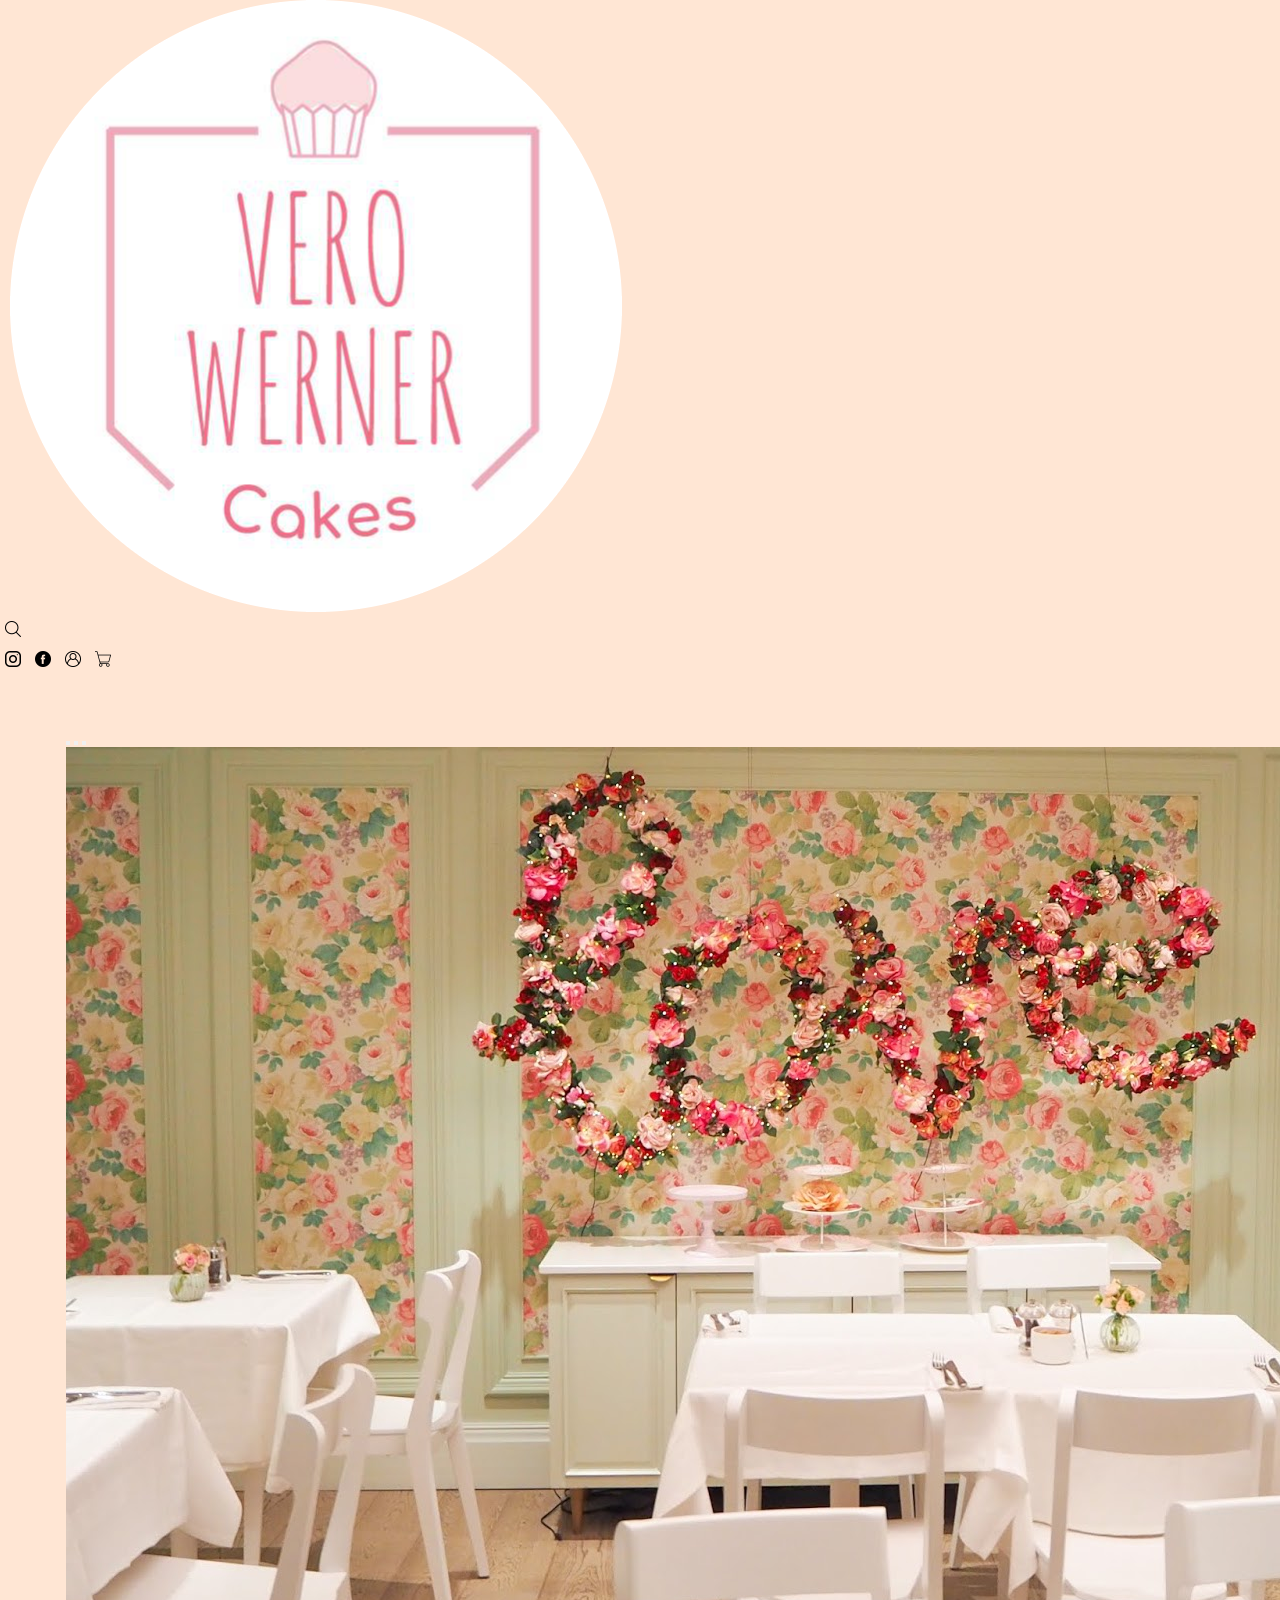
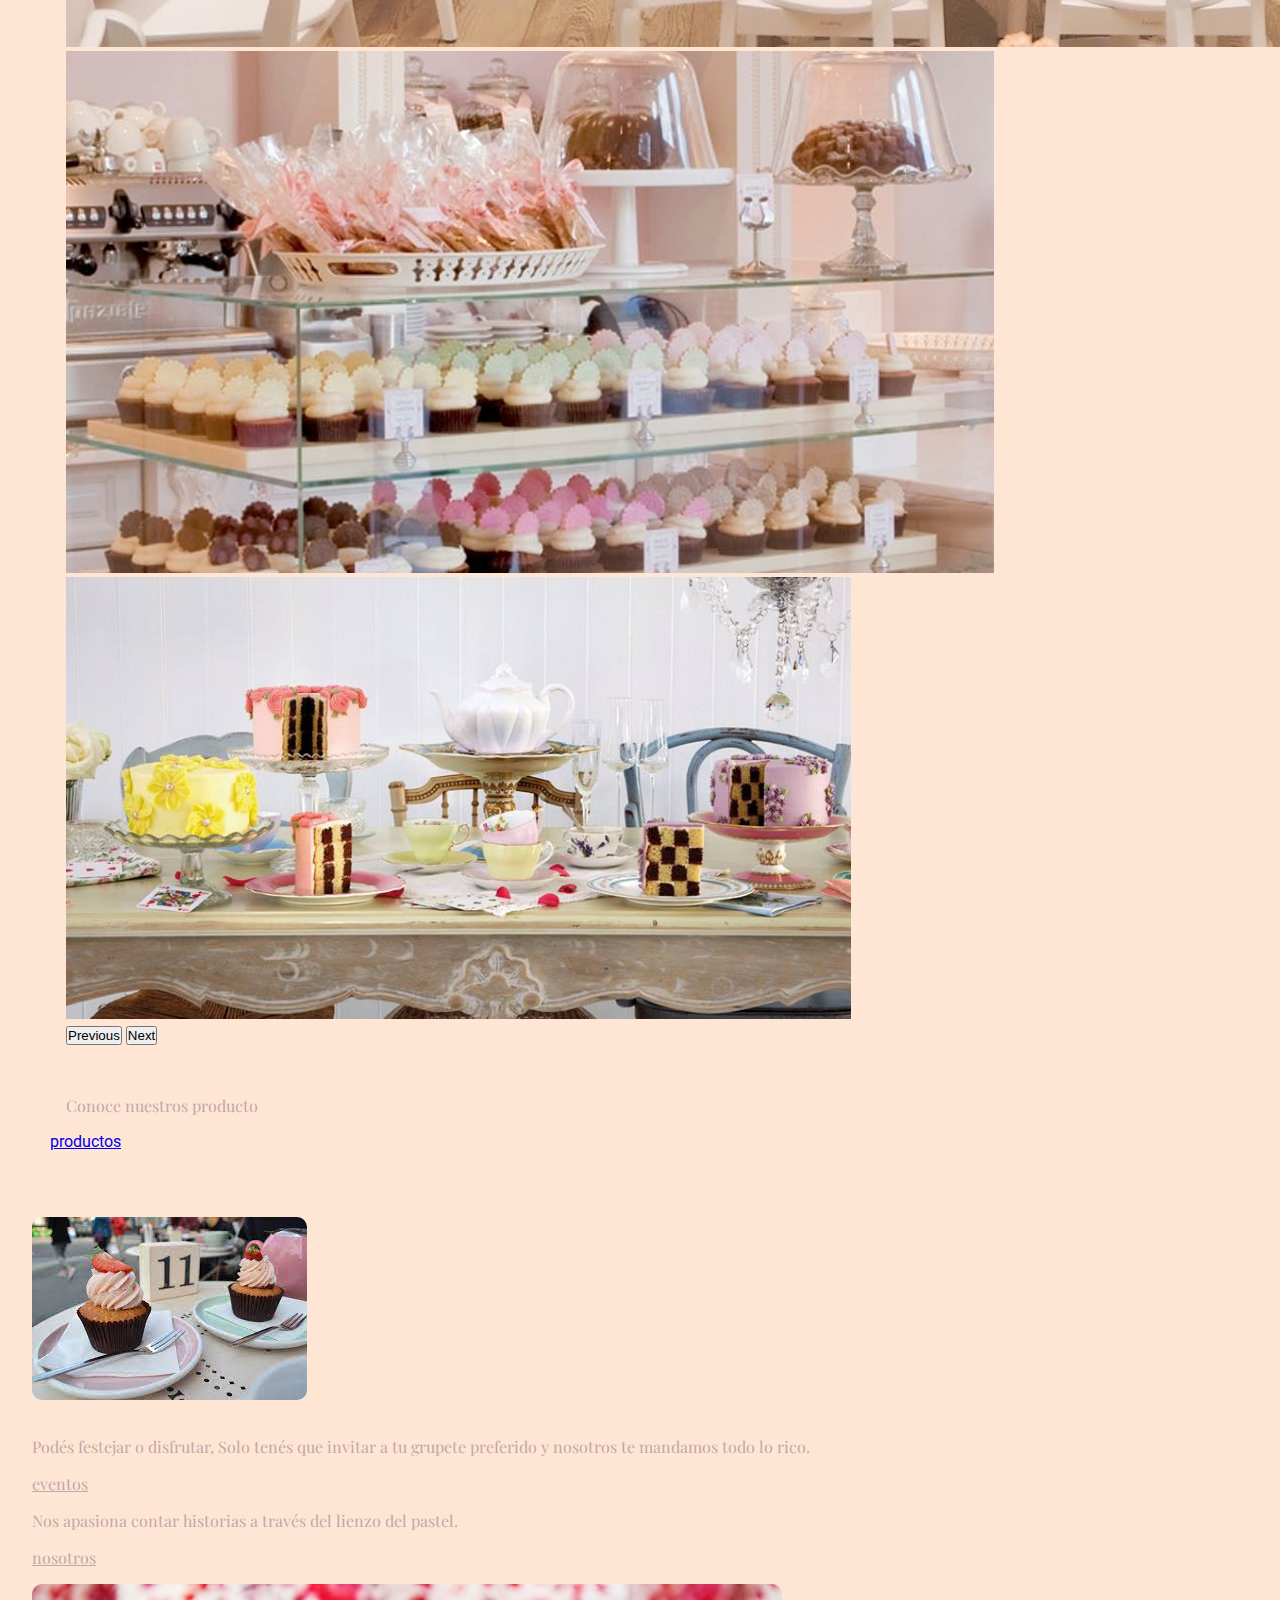
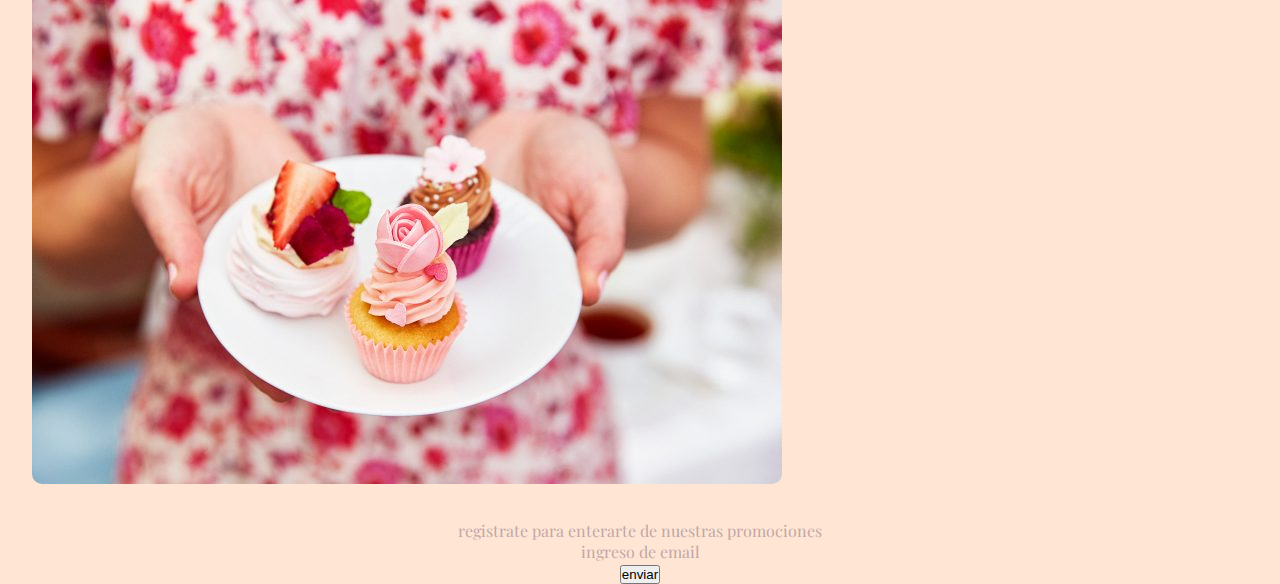
<file: index.html>
<!DOCTYPE html>
<html lang="en">

<head>
  <meta charset="UTF-8">
  <meta http-equiv="X-UA-Compatible" content="IE=edge">
  <meta name="viewport" content="width=device-width, initial-scale=1.0">

  <!-- vinculo con bootstrap -->
  <link href="https://cdn.jsdelivr.net/npm/bootstrap@5.1.3/dist/css/bootstrap.min.css" rel="stylesheet"
    integrity="sha384-1BmE4kWBq78iYhFldvKuhfTAU6auU8tT94WrHftjDbrCEXSU1oBoqyl2QvZ6jIW3" crossorigin="anonymous">

  <!-- vinculo html con css -->
  <link rel="stylesheet" href="css/style.css">
  <!-- fonts -->
  <link rel="preconnect" href="https://fonts.googleapis.com">
  <link rel="preconnect" href="https://fonts.gstatic.com" crossorigin>
  <link href="https://fonts.googleapis.com/css2?family=Roboto:ital,wght@1,100&display=swap" rel="stylesheet">
  <link href="https://fonts.googleapis.com/css2?family=Zen+Kurenaido&display=swap" rel="stylesheet">

  <link
    href="https://fonts.googleapis.com/css2?family=Playfair+Display:ital,wght@1,600&family=Zen+Kurenaido&display=swap"
    rel="stylesheet">

  <!-- meta etiquetas -->
  <!-- description / entre 70 y 320 caracteres -->
  <meta name="description" content="Conocé nuestras opciones y regalá una experiencia única ingresando acá!
  Chequea todas nuestras opciones dulces, solo acá! Torta Oreo. cupcakes. Budines. lemon pie. Desayunos. Chocotorta.">
  <!-- meta keywords / 35 a 65 caracteres -->
  <meta name="keywords" content="pasteleria, pasteleria francesa, pasteleria buenos aires">

  <!-- protocolo open graph -->
  <meta property="og:description" content="Chequea todas nuestras opciones dulces, solo acá! Torta Oreo. 
  cupcakes. Budines. lemon pie. Desayunos. Chocotorta.">
  <meta property="og:title" content="Vero Werner Cakes - amor por la pasteleria">
  <meta property="og:url" content="https://www.instagram.com/cakesvero/?hl=es">
  <meta property="og:image"
    content="https://i.ibb.co/K0Kqfs9/logo.png">

  <!-- titulo -->
  <title>Vero Werner Cakes - amor por la pasteleria</title>
</head>

<body class="body">

  <header class="container">

    <div class="row">
      <div class="col d-flex justify-content-center">
        <a href="index.html" class="logo"><img src="multimedia/logo.png" alt="logo" class="w-100"></a>
      </div>
    </div>
    <div class="row">
      <div class="col d-flex justify-content-start">
        <a href="secciones/buscador.html">
        <img src="multimedia/search-interface-symbol.png" alt="buscador" class="w-search"></a>
      </div>
      <!-- redes -->
      <div class="col d-flex justify-content-end">
        <a href="https://www.instagram.com/cakesvero/?hl=es">
          <img src="multimedia/instagram.png" alt="instagram" class="w-search"></a>
        <a href="https://www.facebook.com/Vero-Werner-Cakes-1083403308342379">
          <img src="multimedia/facebook.png" alt="facebook" class="w-search"></a>
        <a href="secciones/iniciosesion.html">
          <img src="multimedia/user-interface.png" alt="usuario" class="w-search"></a>
        <a href="secciones/carrito.html">
          <img src="multimedia/shopping-cart.png" alt="carrito" class="w-search"></a>
      </div>
    </div>
  </header>

  <section>
    <!-- carousel de fotos -->
    <div id="carouselExampleIndicators" class="carousel slide m-5 secciones" data-bs-ride="carousel">
      <div class="carousel-indicators">
        <button type="button" data-bs-target="#carouselExampleIndicators" data-bs-slide-to="0" class="active"
          aria-current="true" aria-label="Slide 1"></button>
        <button type="button" data-bs-target="#carouselExampleIndicators" data-bs-slide-to="1"
          aria-label="Slide 2"></button>
        <button type="button" data-bs-target="#carouselExampleIndicators" data-bs-slide-to="2"
          aria-label="Slide 3"></button>
      </div>
      <div class="carousel-inner">
        <div class="carousel-item active">
          <img src="multimedia/producto1.jpg" class="d-block w-100" alt="producto1">
        </div>
        <div class="carousel-item">
          <img src="multimedia/producto2.jpg" class="d-block w-100" alt="producto2">
        </div>
        <div class="carousel-item">
          <img src="multimedia/producto3.jpg" class="d-block w-100" alt="prodcuto3">
        </div>
      </div>
      <button class="carousel-control-prev" type="button" data-bs-target="#carouselExampleIndicators"
        data-bs-slide="prev">
        <span class="carousel-control-prev-icon" aria-hidden="true"></span>
        <span class="visually-hidden">Previous</span>
      </button>
      <button class="carousel-control-next" type="button" data-bs-target="#carouselExampleIndicators"
        data-bs-slide="next">
        <span class="carousel-control-next-icon" aria-hidden="true"></span>
        <span class="visually-hidden">Next</span>
      </button>
    </div>
  </section>

  <section>

    <p class="texto1 secciones d-flex justify-content-center">Conoce nuestros producto</p>

    <a href="./secciones/productos.html" class="d-flex justify-content-center">productos</a>

  </section>

  <!-- grid system -->
  <section class="container secciones w-100">
    <div class="row">
      <!-- fila-->
      <div class="col-12 col-md-6">
        <!-- elemento 1 -->
        <!-- foto -->
        <img src="./multimedia/peggy1.jfif"  alt="eventos" class="secciones w-100">
      </div>
      <div class="col-12 col-md-6 d-flex flex-column align-items-center">
        <!-- elemento 2 -->
        <!-- texto -->
        <p data-aos="fade-up-right" class="texto1 secciones"> Podés festejar o disfrutar,
          Solo tenés que invitar a tu grupete preferido y nosotros te mandamos todo lo rico.
        </p>

        <!-- boton -->
        <a href="secciones/eventos.html" class="boton secciones">eventos
        </a>
      </div>
    </div>
  </section>



  <!-- grid system -->
  <section class="container secciones w-100">
    <div class="row">
      <!-- fila -->
      <div class="col-12 col-md-6 d-flex flex-column align-items-center">
        <!-- elemento 1 -->
        <!-- texto -->
        <p class="texto2 secciones d-flex justify-content-center">
          Nos apasiona contar historias a través del lienzo del pastel.
        </p>
        <!-- sub fila -->
        <!-- boton -->
        <a href="secciones/nosotros.html" class="boton secciones d-flex justify-content-center">nosotros</a>

      </div>
      <div class="col-12 col-md-6">
        <!-- elemnto 2-->
        <!-- foto -->
        <img src="./multimedia/peggy2.jpg" alt="productos" class="w-100 secciones">
      </div>
    </div>
  </section>


  <footer>
    <p>
      registrate para enterarte de nuestras promociones
    </p>
    <!-- linea donde se ingresa email -->
    <p>ingreso de email</p>
    <!-- boton enviar -->
    <button>enviar</button>

  </footer>

  <!-- bootstrap -->
  <script src="https://cdn.jsdelivr.net/npm/@popperjs/core@2.10.2/dist/umd/popper.min.js"
    integrity="sha384-7+zCNj/IqJ95wo16oMtfsKbZ9ccEh31eOz1HGyDuCQ6wgnyJNSYdrPa03rtR1zdB" crossorigin="anonymous">
  </script>
  <script src="https://cdn.jsdelivr.net/npm/bootstrap@5.1.3/dist/js/bootstrap.min.js"
    integrity="sha384-QJHtvGhmr9XOIpI6YVutG+2QOK9T+ZnN4kzFN1RtK3zEFEIsxhlmWl5/YESvpZ13" crossorigin="anonymous">
  </script>
</body>

</html>
</file>
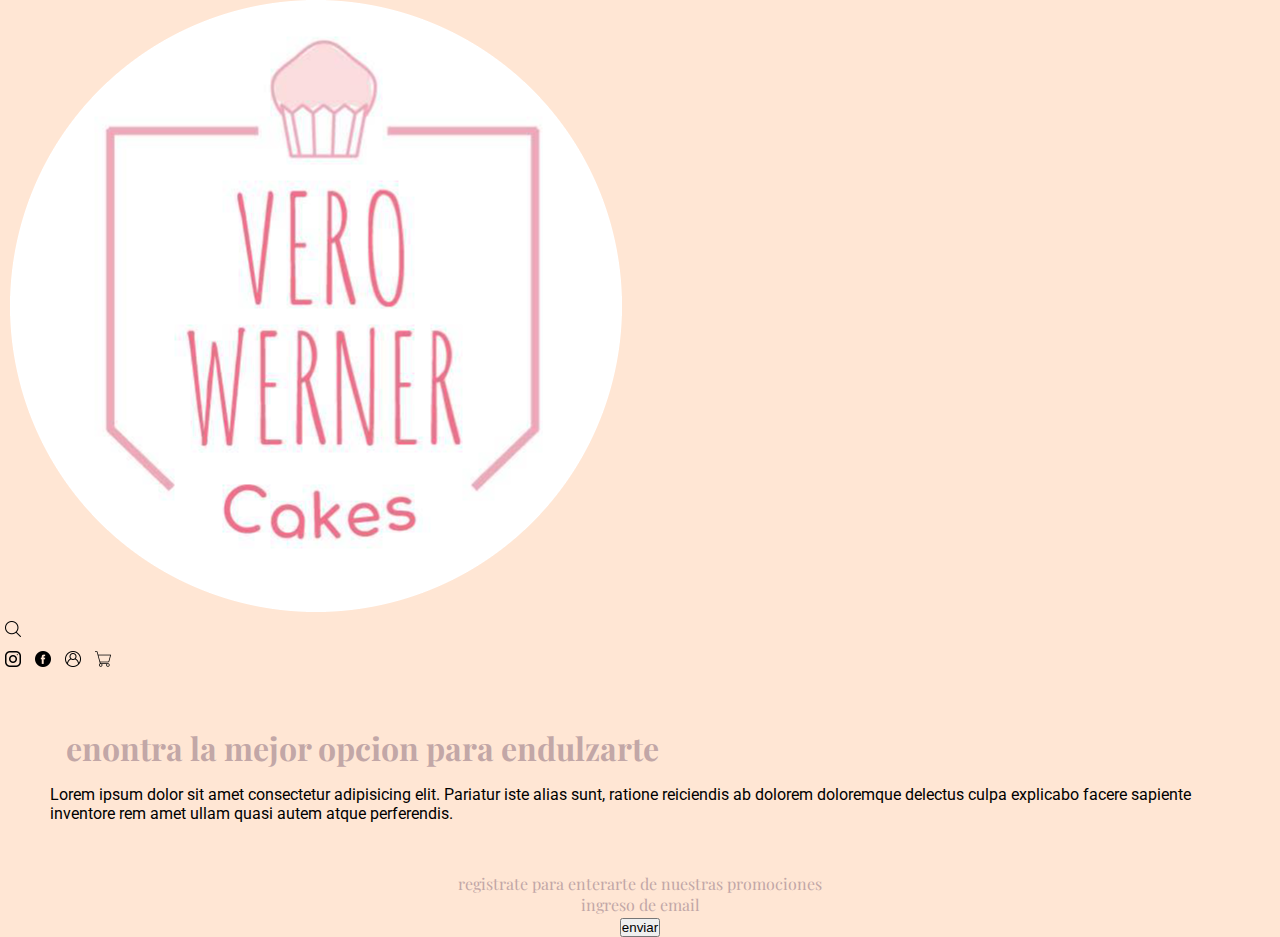
<file: secciones/buscador.html>
<!DOCTYPE html>
<html lang="en">

    <head>
        <meta charset="UTF-8">
        <meta http-equiv="X-UA-Compatible" content="IE=edge">
        <meta name="viewport" content="width=device-width, initial-scale=1.0">
    
        <!-- vinculo con bootstrap -->
        <link href="https://cdn.jsdelivr.net/npm/bootstrap@5.1.3/dist/css/bootstrap.min.css" rel="stylesheet"
            integrity="sha384-1BmE4kWBq78iYhFldvKuhfTAU6auU8tT94WrHftjDbrCEXSU1oBoqyl2QvZ6jIW3" crossorigin="anonymous">
    
        <!-- vinculo html con css -->
        <link rel="stylesheet" href="../css/style.css">
        <!-- fonts -->
        <link rel="preconnect" href="https://fonts.googleapis.com">
        <link rel="preconnect" href="https://fonts.gstatic.com" crossorigin>
        <link href="https://fonts.googleapis.com/css2?family=Roboto:ital,wght@1,100&display=swap" rel="stylesheet">
        <link href="https://fonts.googleapis.com/css2?family=Zen+Kurenaido&display=swap" rel="stylesheet">
    
        <link
            href="https://fonts.googleapis.com/css2?family=Playfair+Display:ital,wght@1,600&family=Zen+Kurenaido&display=swap"
            rel="stylesheet">
    
        <!-- meta etiquetas -->
        <!-- description / entre 70 y 320 caracteres -->
        <meta name="description"
            content="busca la mejor opcion para tus eventos o simplemente para disfrutar de algo rico">
        <!-- meta keywords / 35 a 65 caracteres -->
        <meta name="keywords" content="pasteleria buenos aires, lo mas rico, cosas dulces">
    
        <!-- protocolo open graph -->
        <meta property="og:description" content="Chequea todas nuestras opciones dulces, solo acá! Torta Oreo. 
            cupcakes. Budines. lemon pie. Desayunos. Chocotorta.">
        <meta property="og:title" content="Vero Werner Cakes - amor por la pasteleria">
        <meta property="og:url" content="https://www.instagram.com/cakesvero/?hl=es">
        <meta property="og:image"
            content="https://i.ibb.co/K0Kqfs9/logo.png">
    
        <!-- titulo -->
        <title>Vero Werner Cakes - buscador</title>
    </head>

<body class="body">

    <header class="container">

        <div class="row">
            <div class="col d-flex justify-content-center">
                <a href="../index.html" class="logo"><img src="../multimedia/logo.png" alt="logo" class="w-100"></a>
            </div>
        </div>
        <div class="row">
            <div class="col d-flex justify-content-start"><img class="w-search"
                    src="../multimedia/search-interface-symbol.png" alt="buscador"><a href="../secciones/buscador.html"
                    class="boton"></a>
            </div>
            <!-- redes -->
            <div class="col d-flex justify-content-end">
                <a href="https://www.instagram.com/cakesvero/?hl=es">
                    <img src="../multimedia/instagram.png" alt="instagram" class="w-search"></a>
                <a href="https://www.facebook.com/Vero-Werner-Cakes-1083403308342379">
                    <img src="../multimedia/facebook.png" alt="facebook" class="w-search"></a>
                <a href="../secciones/iniciosesion.html">
                    <img src="../multimedia/user-interface.png" alt="usuario" class="w-search"></a>
                <a href="../secciones/carrito.html" clas>
                    <img src="../multimedia/shopping-cart.png" alt="carrito" class="w-search"></a>
            </div>
        </div>
    </header>

    <section>
        <h1 class="texto1 secciones">enontra la mejor opcion para endulzarte</h1>
        <p>
            Lorem ipsum dolor sit amet consectetur adipisicing elit.
            Pariatur iste alias sunt, ratione reiciendis ab dolorem
            doloremque delectus culpa explicabo facere sapiente
            inventore rem amet ullam quasi autem atque perferendis.
        </p>
    </section>

    <footer>
        <p>
            registrate para enterarte de nuestras promociones
        </p>
        <!-- linea donde se ingresa email -->
        <p>ingreso de email</p>
        <!-- boton enviar -->
        <button>enviar</button>

    </footer>

    <!-- bootstrap -->
    <script src="https://cdn.jsdelivr.net/npm/@popperjs/core@2.10.2/dist/umd/popper.min.js"
        integrity="sha384-7+zCNj/IqJ95wo16oMtfsKbZ9ccEh31eOz1HGyDuCQ6wgnyJNSYdrPa03rtR1zdB" crossorigin="anonymous">
    </script>
    <script src="https://cdn.jsdelivr.net/npm/bootstrap@5.1.3/dist/js/bootstrap.min.js"
        integrity="sha384-QJHtvGhmr9XOIpI6YVutG+2QOK9T+ZnN4kzFN1RtK3zEFEIsxhlmWl5/YESvpZ13" crossorigin="anonymous">
    </script>

</body>

</html>
</file>
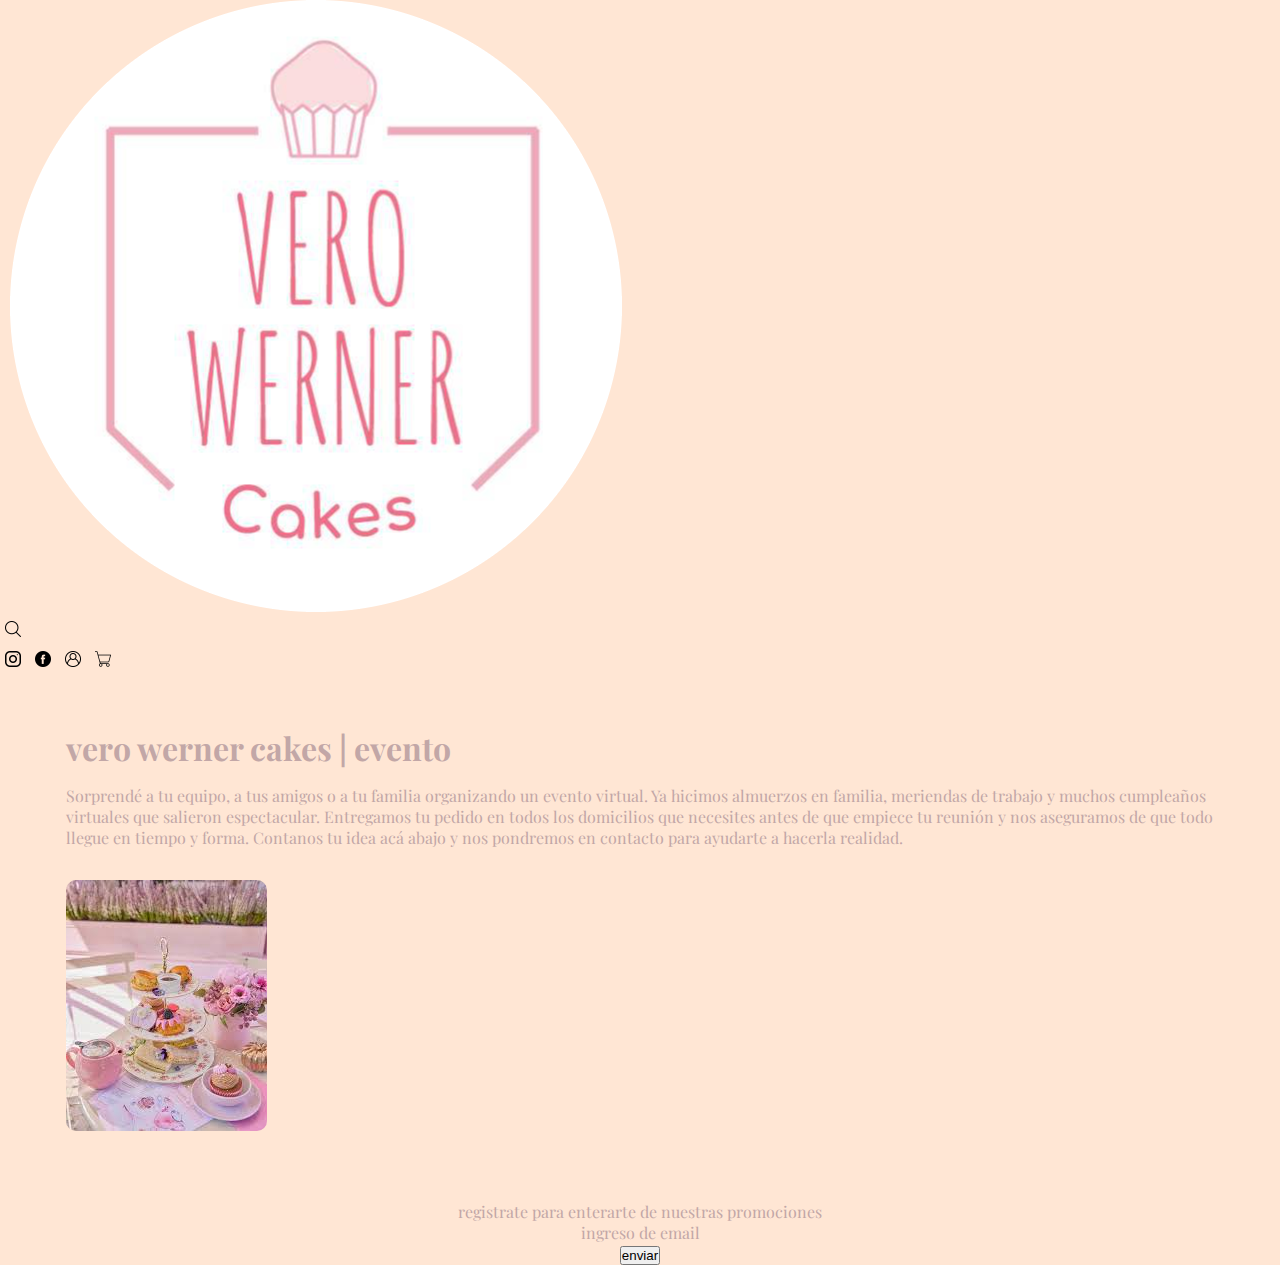
<file: secciones/eventos.html>
<!DOCTYPE html>
<html lang="en">

    <head>
        <meta charset="UTF-8">
        <meta http-equiv="X-UA-Compatible" content="IE=edge">
        <meta name="viewport" content="width=device-width, initial-scale=1.0">
    
        <!-- vinculo con bootstrap -->
        <link href="https://cdn.jsdelivr.net/npm/bootstrap@5.1.3/dist/css/bootstrap.min.css" rel="stylesheet"
            integrity="sha384-1BmE4kWBq78iYhFldvKuhfTAU6auU8tT94WrHftjDbrCEXSU1oBoqyl2QvZ6jIW3" crossorigin="anonymous">
    
        <!-- vinculo html con css -->
        <link rel="stylesheet" href="../css/style.css">
        <!-- fonts -->
        <link rel="preconnect" href="https://fonts.googleapis.com">
        <link rel="preconnect" href="https://fonts.gstatic.com" crossorigin>
        <link href="https://fonts.googleapis.com/css2?family=Roboto:ital,wght@1,100&display=swap" rel="stylesheet">
        <link href="https://fonts.googleapis.com/css2?family=Zen+Kurenaido&display=swap" rel="stylesheet">
    
        <link
            href="https://fonts.googleapis.com/css2?family=Playfair+Display:ital,wght@1,600&family=Zen+Kurenaido&display=swap"
            rel="stylesheet">
    
        <!-- meta etiquetas -->
        <!-- description / entre 70 y 320 caracteres -->
        <meta name="description"
            content="elegi la mejor opcion para tus eventos y nosotros te lo llevamos.Solo tenes que disfrutar y pasarla bien">
        <!-- meta keywords / 35 a 65 caracteres -->
        <meta name="keywords" content="pasteleria para eventos, eventos dulces, eventos buenos aires">
    
        <!-- protocolo open graph -->
        <meta property="og:description" content="Chequea todas nuestras opciones dulces, solo acá! Torta Oreo. 
            cupcakes. Budines. lemon pie. Desayunos. Chocotorta.">
        <meta property="og:title" content="Vero Werner Cakes - amor por la pasteleria">
        <meta property="og:url" content="https://www.instagram.com/cakesvero/?hl=es">
        <meta property="og:image"
            content="https://i.ibb.co/K0Kqfs9/logo.png">
    
        <!-- titulo -->
        <title>Vero Werner Cakes - eventos</title>
    </head>

<body class="body">
    
    <header class="container">

        <div class="row">
            <div class="col d-flex justify-content-center">
                <a href="../index.html" class="logo"><img src="../multimedia/logo.png" alt="logo" class="w-100"></a>
            </div>
        </div>
        <div class="row">
            <div class="col d-flex justify-content-start"><img class="w-search"
                    src="../multimedia/search-interface-symbol.png" alt="buscador"><a href="../secciones/buscador.html"
                    class="boton"></a>
            </div>
            <!-- redes -->
            <div class="col d-flex justify-content-end">
                <a href="https://www.instagram.com/cakesvero/?hl=es">
                    <img src="../multimedia/instagram.png" alt="instagram" class="w-search"></a>
                <a href="https://www.facebook.com/Vero-Werner-Cakes-1083403308342379">
                    <img src="../multimedia/facebook.png" alt="facebook" class="w-search"></a>
                <a href="../secciones/iniciosesion.html">
                    <img src="../multimedia/user-interface.png" alt="usuario" class="w-search"></a>
                <a href="../secciones/carrito.html" clas>
                    <img src="../multimedia/shopping-cart.png" alt="carrito" class="w-search"></a>
            </div>
        </div>
    </header>

    <section>
        <h1 class="texto1 secciones d-flex justify-content-center">vero werner cakes | evento</h1>

        <p class="texto1 secciones d-flex justify-content-center">
            Sorprendé a tu equipo, a tus amigos o a tu familia organizando un evento virtual.
            Ya hicimos almuerzos en familia, meriendas de trabajo y muchos cumpleaños virtuales que salieron espectacular.
            Entregamos tu pedido en todos los domicilios que necesites antes de que empiece tu reunión y nos aseguramos 
            de que todo llegue en tiempo y forma. 
            Contanos tu idea acá abajo y nos pondremos en contacto para ayudarte a hacerla realidad.
        </p>

        <img src="../multimedia/eventos1.jfif" class="w-50 secciones" alt="tortas">
    </section>

    <footer>
        <p>
            registrate para enterarte de nuestras promociones
        </p>
        <!-- linea donde se ingresa email -->
        <p>ingreso de email</p>
        <!-- boton enviar -->
        <button>enviar</button>

    </footer>

    <!-- bootstrap -->
    <script src="https://cdn.jsdelivr.net/npm/@popperjs/core@2.10.2/dist/umd/popper.min.js"
        integrity="sha384-7+zCNj/IqJ95wo16oMtfsKbZ9ccEh31eOz1HGyDuCQ6wgnyJNSYdrPa03rtR1zdB" crossorigin="anonymous">
    </script>
    <script src="https://cdn.jsdelivr.net/npm/bootstrap@5.1.3/dist/js/bootstrap.min.js"
        integrity="sha384-QJHtvGhmr9XOIpI6YVutG+2QOK9T+ZnN4kzFN1RtK3zEFEIsxhlmWl5/YESvpZ13" crossorigin="anonymous">
    </script>

</body>

</html>
</file>
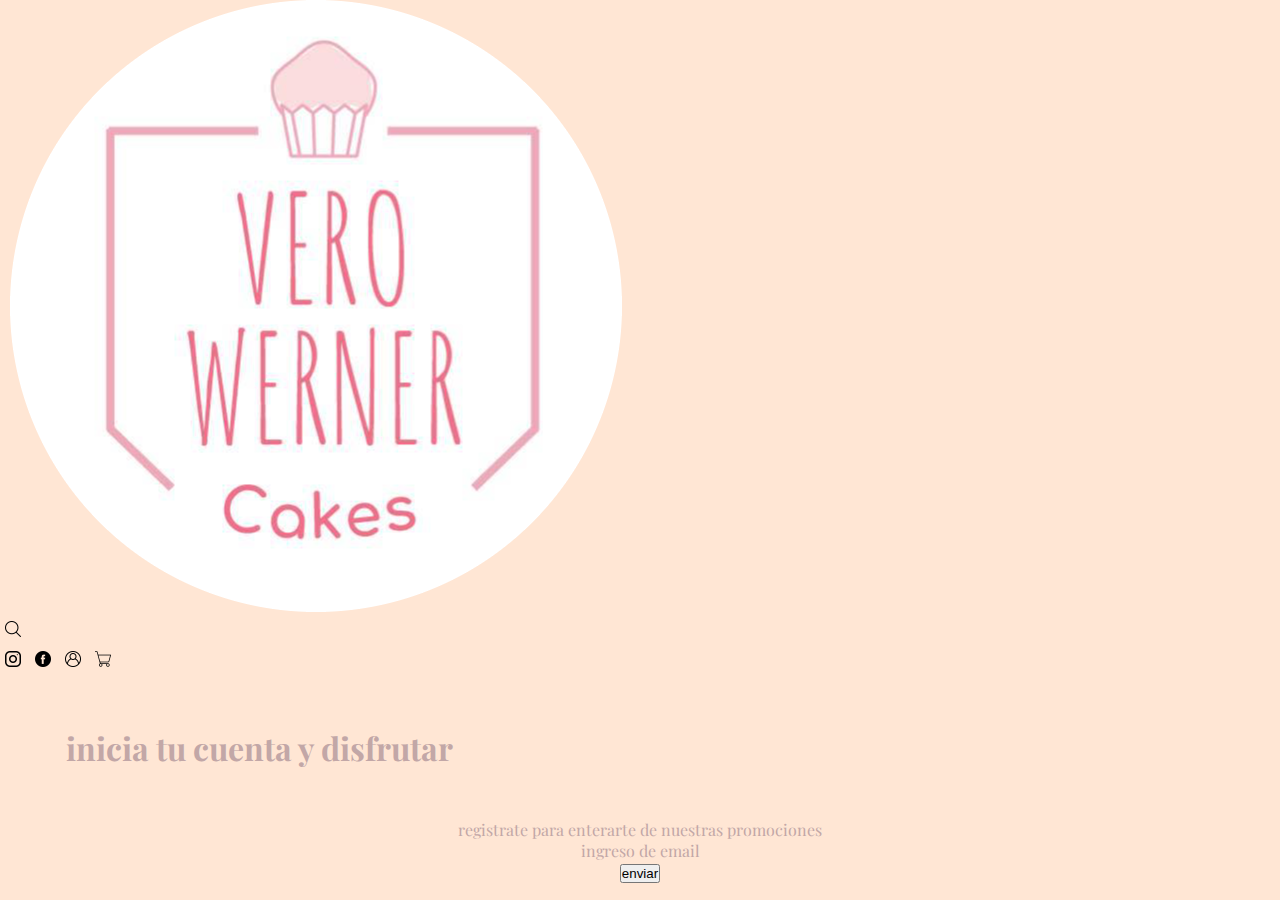
<file: secciones/iniciosesion.html>
<!DOCTYPE html>
<html lang="en">

    <head>
        <meta charset="UTF-8">
        <meta http-equiv="X-UA-Compatible" content="IE=edge">
        <meta name="viewport" content="width=device-width, initial-scale=1.0">
    
        <!-- vinculo con bootstrap -->
        <link href="https://cdn.jsdelivr.net/npm/bootstrap@5.1.3/dist/css/bootstrap.min.css" rel="stylesheet"
            integrity="sha384-1BmE4kWBq78iYhFldvKuhfTAU6auU8tT94WrHftjDbrCEXSU1oBoqyl2QvZ6jIW3" crossorigin="anonymous">
    
        <!-- vinculo html con css -->
        <link rel="stylesheet" href="../css/style.css">
        <!-- fonts -->
        <link rel="preconnect" href="https://fonts.googleapis.com">
        <link rel="preconnect" href="https://fonts.gstatic.com" crossorigin>
        <link href="https://fonts.googleapis.com/css2?family=Roboto:ital,wght@1,100&display=swap" rel="stylesheet">
        <link href="https://fonts.googleapis.com/css2?family=Zen+Kurenaido&display=swap" rel="stylesheet">
    
        <link
            href="https://fonts.googleapis.com/css2?family=Playfair+Display:ital,wght@1,600&family=Zen+Kurenaido&display=swap"
            rel="stylesheet">
    
        <!-- meta etiquetas -->
        <!-- description / entre 70 y 320 caracteres -->
        <meta name="description"
            content="recibi novedades y mantenete informado/a con todo lo nuevo que se viene">
        <!-- meta keywords / 35 a 65 caracteres -->
        <meta name="keywords" content="fanaticos de lo dulce, lo mas rico, pasteleria ,pasteleria francesa">
    
        <!-- protocolo open graph -->
        <meta property="og:description" content="Chequea todas nuestras opciones dulces, solo acá! Torta Oreo. 
            cupcakes. Budines. lemon pie. Desayunos. Chocotorta.">
        <meta property="og:title" content="Vero Werner Cakes - amor por la pasteleria">
        <meta property="og:url" content="https://www.instagram.com/cakesvero/?hl=es">
        <meta property="og:image"
            content="https://i.ibb.co/K0Kqfs9/logo.png">
    
        <!-- titulo -->
        <title>Vero Werner Cakes - inicio de sesion</title>
    </head>

<body class="body">

    <header class="container">

        <div class="row">
            <div class="col d-flex justify-content-center">
                <a href="../index.html" class="logo"><img src="../multimedia/logo.png" alt="logo" class="w-100"></a>
            </div>
        </div>
        <div class="row">
            <div class="col d-flex justify-content-start"><img class="w-search"
                    src="../multimedia/search-interface-symbol.png" alt="buscador"><a href="../secciones/buscador.html"
                    class="boton"></a>
            </div>
            <!-- redes -->
            <div class="col d-flex justify-content-end">
                <a href="https://www.instagram.com/cakesvero/?hl=es">
                    <img src="../multimedia/instagram.png" alt="instagram" class="w-search"></a>
                <a href="https://www.facebook.com/Vero-Werner-Cakes-1083403308342379">
                    <img src="../multimedia/facebook.png" alt="facebook" class="w-search"></a>
                <a href="../secciones/iniciosesion.html">
                    <img src="../multimedia/user-interface.png" alt="usuario" class="w-search"></a>
                <a href="../secciones/carrito.html" clas>
                    <img src="../multimedia/shopping-cart.png" alt="carrito" class="w-search"></a>
            </div>
        </div>
    </header>
    
    <section>
        <h1 class="texto1 secciones">inicia tu cuenta y disfrutar</h1>
    </section>

    <footer>
        <p>
            registrate para enterarte de nuestras promociones
        </p>
        <!-- linea donde se ingresa email -->
        <p>ingreso de email</p>
        <!-- boton enviar -->
        <button>enviar</button>

    </footer>

    <!-- bootstrap -->
    <script src="https://cdn.jsdelivr.net/npm/@popperjs/core@2.10.2/dist/umd/popper.min.js"
        integrity="sha384-7+zCNj/IqJ95wo16oMtfsKbZ9ccEh31eOz1HGyDuCQ6wgnyJNSYdrPa03rtR1zdB" crossorigin="anonymous">
    </script>
    <script src="https://cdn.jsdelivr.net/npm/bootstrap@5.1.3/dist/js/bootstrap.min.js"
        integrity="sha384-QJHtvGhmr9XOIpI6YVutG+2QOK9T+ZnN4kzFN1RtK3zEFEIsxhlmWl5/YESvpZ13" crossorigin="anonymous">
    </script>

</body>

</html>
</file>
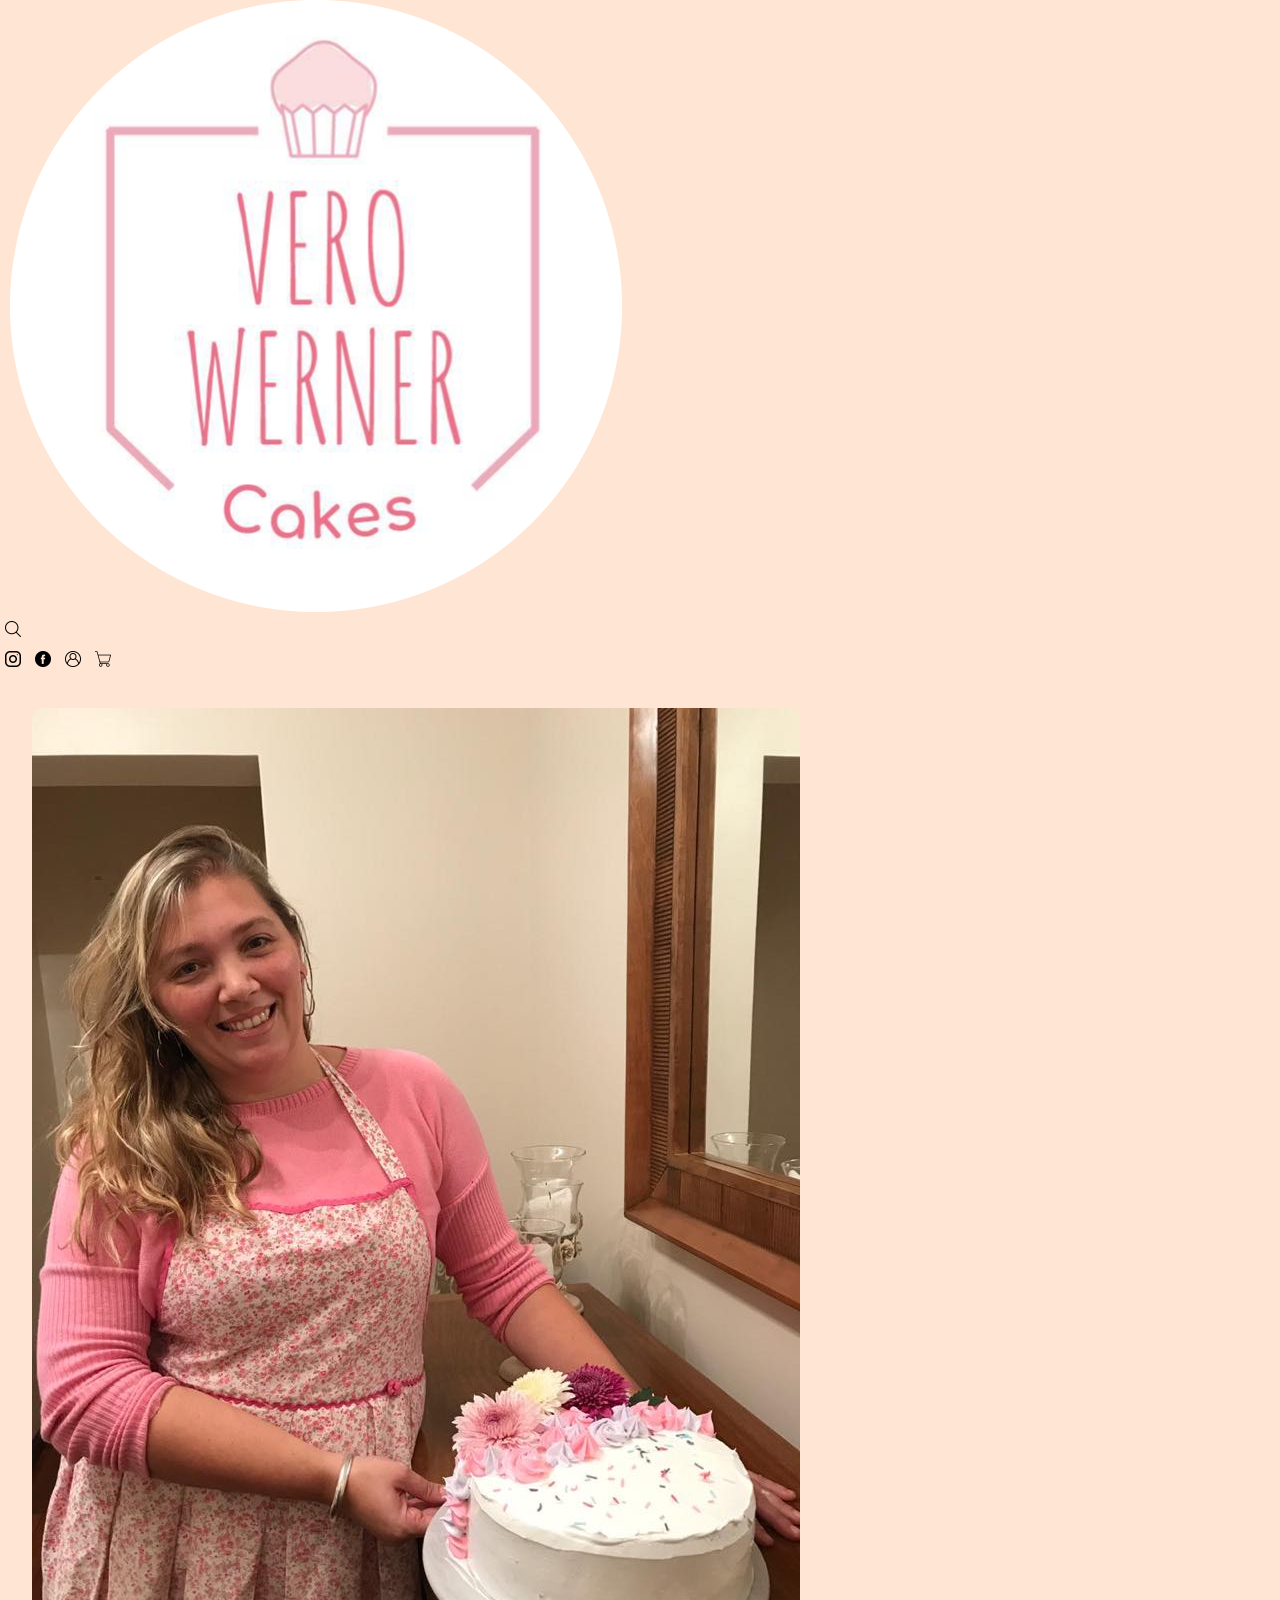
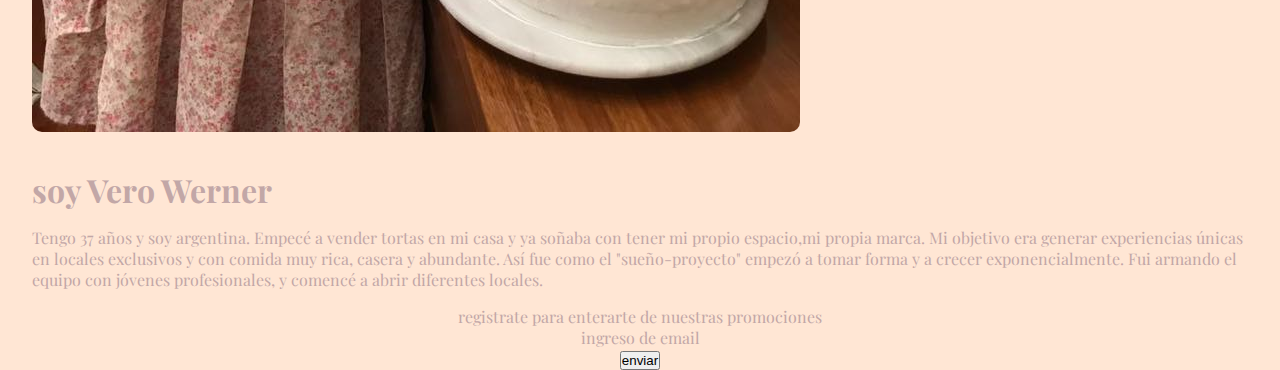
<file: secciones/nosotros.html>
<!DOCTYPE html>
<html lang="en">

<head>
    <meta charset="UTF-8">
    <meta http-equiv="X-UA-Compatible" content="IE=edge">
    <meta name="viewport" content="width=device-width, initial-scale=1.0">

    <!-- vinculo con bootstrap -->
    <link href="https://cdn.jsdelivr.net/npm/bootstrap@5.1.3/dist/css/bootstrap.min.css" rel="stylesheet"
        integrity="sha384-1BmE4kWBq78iYhFldvKuhfTAU6auU8tT94WrHftjDbrCEXSU1oBoqyl2QvZ6jIW3" crossorigin="anonymous">

    <!-- vinculo html con css -->
    <link rel="stylesheet" href="../css/style.css">
    <!-- fonts -->
    <link rel="preconnect" href="https://fonts.googleapis.com">
    <link rel="preconnect" href="https://fonts.gstatic.com" crossorigin>
    <link href="https://fonts.googleapis.com/css2?family=Roboto:ital,wght@1,100&display=swap" rel="stylesheet">
    <link href="https://fonts.googleapis.com/css2?family=Zen+Kurenaido&display=swap" rel="stylesheet">

    <link
        href="https://fonts.googleapis.com/css2?family=Playfair+Display:ital,wght@1,600&family=Zen+Kurenaido&display=swap"
        rel="stylesheet">

    <!-- meta etiquetas -->
    <!-- description / entre 70 y 320 caracteres -->
    <meta name="description"
        content="Nos apasiona la pasteleria y por eso nos perfeccionamos todos los dias para darte lo mejor y o mas rico">
    <!-- meta keywords / 35 a 65 caracteres -->
    <meta name="keywords" content="amamos la pastelria, disfrutamos cocinando, siempre cosas dulces">

    <!-- protocolo open graph -->
    <meta property="og:description" content="Chequea todas nuestras opciones dulces, solo acá! Torta Oreo. 
        cupcakes. Budines. lemon pie. Desayunos. Chocotorta.">
    <meta property="og:title" content="Vero Werner Cakes - amor por la pasteleria">
    <meta property="og:url" content="https://www.instagram.com/cakesvero/?hl=es">
    <meta property="og:image"
        content="https://i.ibb.co/K0Kqfs9/logo.png">

    <!-- titulo -->
    <title>Vero Werner Cakes - nosotros</title>
</head>

<body class="body">

    <header class="container">

        <div class="row">
            <div class="col d-flex justify-content-center">
                <a href="../index.html" class="logo"><img src="../multimedia/logo.png" alt="logo" class="w-100"></a>
            </div>
        </div>
        <div class="row">
            <div class="col d-flex justify-content-start"><img class="w-search"
                    src="../multimedia/search-interface-symbol.png" alt="buscador"><a href="../secciones/buscador.html"
                    class="boton"></a>
            </div>
            <!-- redes -->
            <div class="col d-flex justify-content-end">
                <a href="https://www.instagram.com/cakesvero/?hl=es">
                    <img src="../multimedia/instagram.png" alt="instagram" class="w-search"></a>
                <a href="https://www.facebook.com/Vero-Werner-Cakes-1083403308342379">
                    <img src="../multimedia/facebook.png" alt="facebook" class="w-search"></a>
                <a href="../secciones/iniciosesion.html">
                    <img src="../multimedia/user-interface.png" alt="usuario" class="w-search"></a>
                <a href="../secciones/carrito.html" clas>
                    <img src="../multimedia/shopping-cart.png" alt="carrito" class="w-search"></a>
            </div>
        </div>
    </header>

    <section class="container secciones w-100">
        <div class="row">
            <div class="col">
                <img src="../multimedia/vero.jpg" class="w-100 secciones alt="nosotros ">
            </div>
            <div class="col">
                <h1 class="texto1 secciones d-flex justify-content-center">soy Vero Werner</h1>
                <p class="texto1 secciones d-flex justify-content-center">
                    Tengo 37 años y soy argentina. Empecé a vender tortas en mi casa y ya soñaba con
                    tener mi propio espacio,mi propia marca.
                    Mi objetivo era generar experiencias únicas en locales exclusivos y con comida muy rica, casera y
                    abundante.
                    Así fue como el "sueño-proyecto" empezó a tomar forma y a crecer exponencialmente.
                    Fui armando el equipo con jóvenes profesionales, y comencé a abrir diferentes locales.
                </p>
            </div>
        </div>

    </section>

    <footer>
        <p>
            registrate para enterarte de nuestras promociones
        </p>
        <!-- linea donde se ingresa email -->
        <p>ingreso de email</p>
        <!-- boton enviar -->
        <button>enviar</button>

    </footer>

    <!-- bootstrap -->
    <script src="https://cdn.jsdelivr.net/npm/@popperjs/core@2.10.2/dist/umd/popper.min.js"
        integrity="sha384-7+zCNj/IqJ95wo16oMtfsKbZ9ccEh31eOz1HGyDuCQ6wgnyJNSYdrPa03rtR1zdB" crossorigin="anonymous">
    </script>
    <script src="https://cdn.jsdelivr.net/npm/bootstrap@5.1.3/dist/js/bootstrap.min.js"
        integrity="sha384-QJHtvGhmr9XOIpI6YVutG+2QOK9T+ZnN4kzFN1RtK3zEFEIsxhlmWl5/YESvpZ13" crossorigin="anonymous">
    </script>

</body>

</html>
</file>
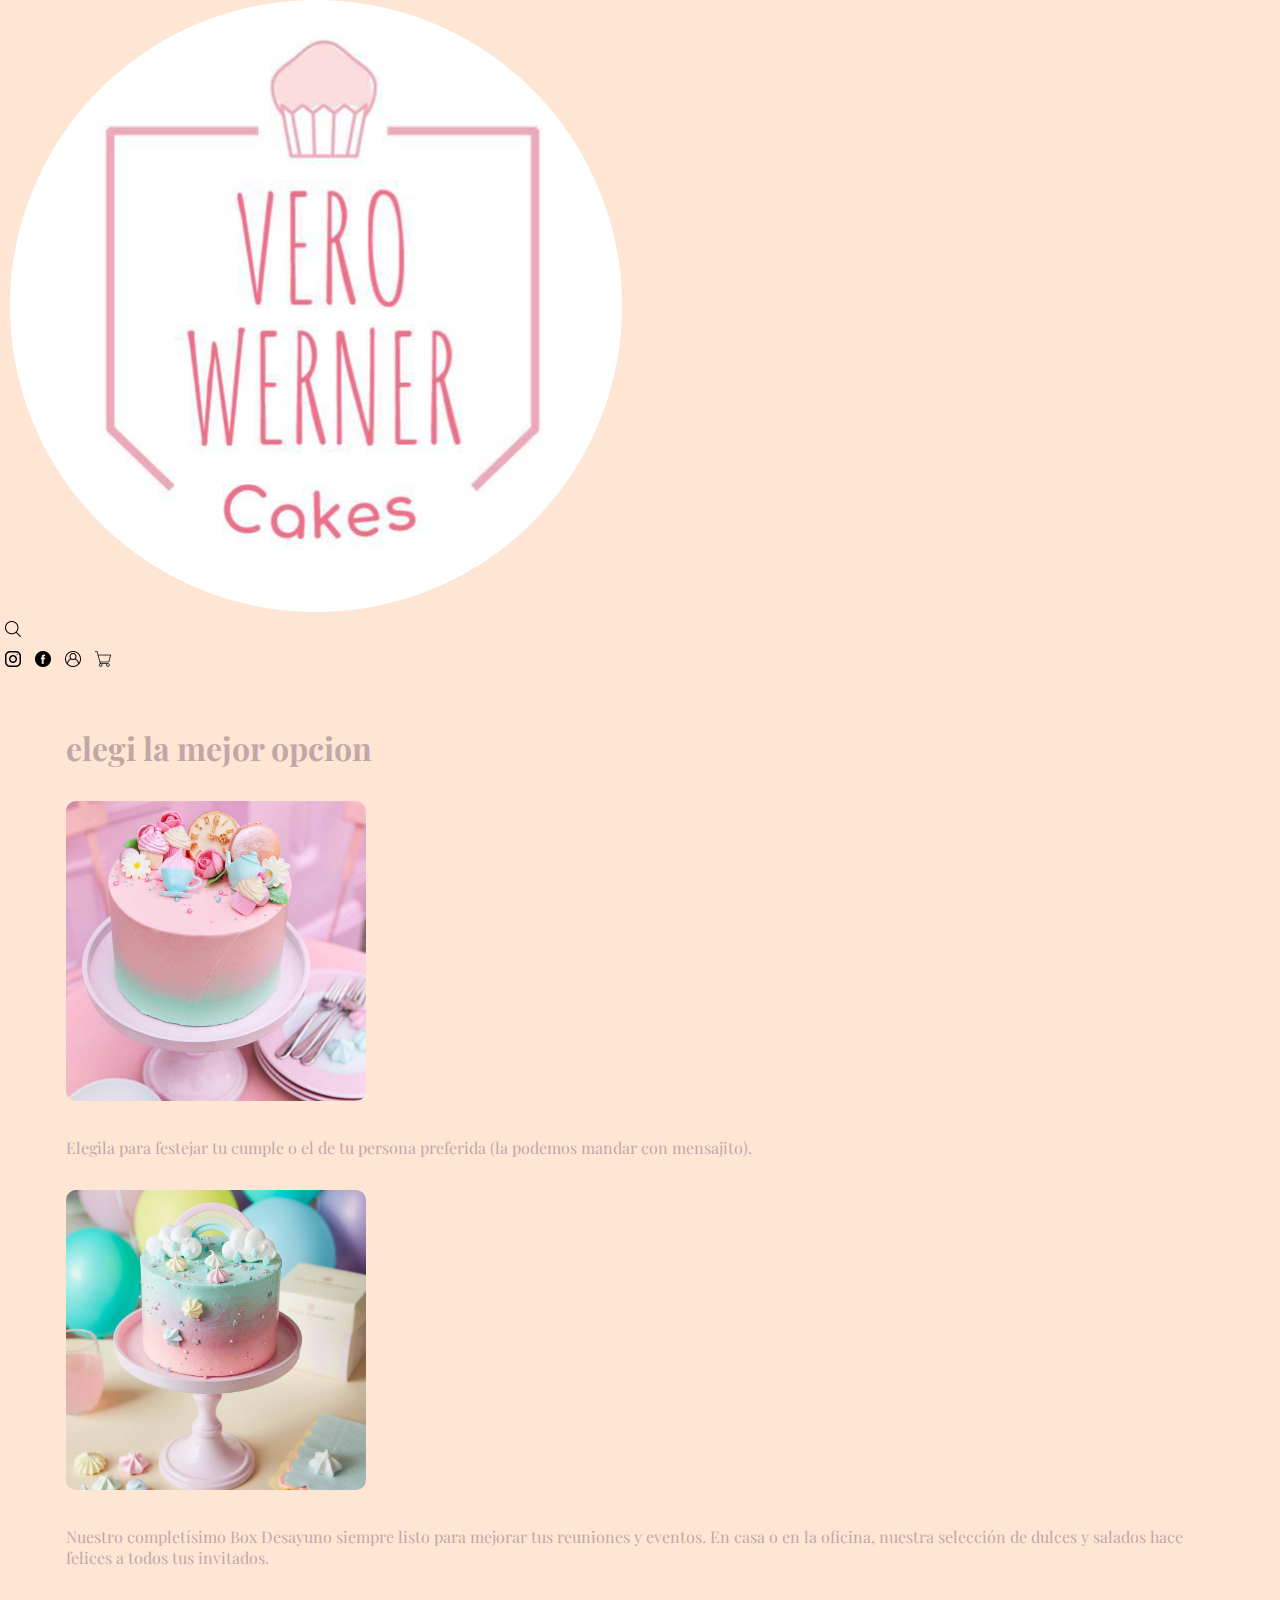
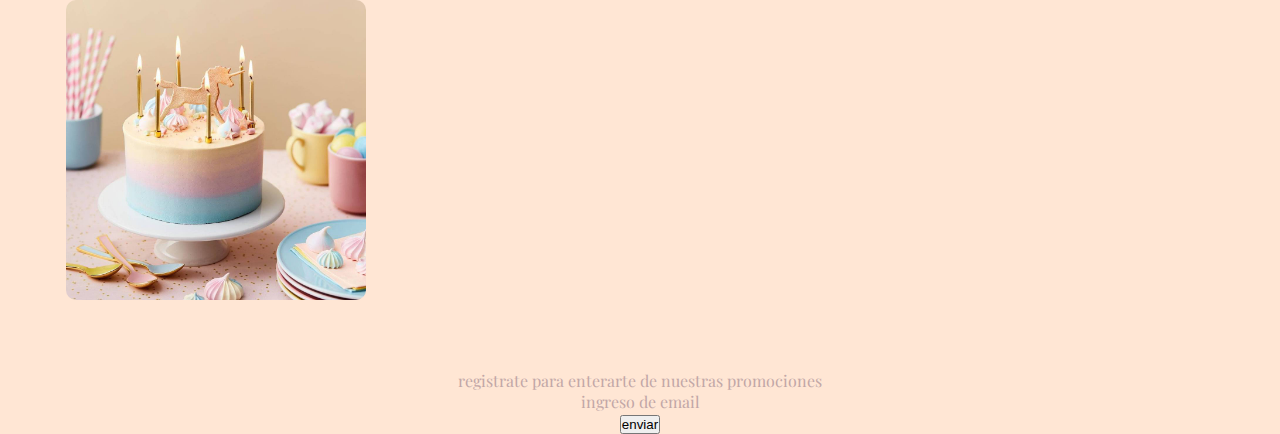
<file: secciones/productos.html>
<!DOCTYPE html>
<html lang="en">
    
    <head>
        <meta charset="UTF-8">
        <meta http-equiv="X-UA-Compatible" content="IE=edge">
        <meta name="viewport" content="width=device-width, initial-scale=1.0">
    
        <!-- vinculo con bootstrap -->
        <link href="https://cdn.jsdelivr.net/npm/bootstrap@5.1.3/dist/css/bootstrap.min.css" rel="stylesheet"
            integrity="sha384-1BmE4kWBq78iYhFldvKuhfTAU6auU8tT94WrHftjDbrCEXSU1oBoqyl2QvZ6jIW3" crossorigin="anonymous">
    
        <!-- vinculo html con css -->
        <link rel="stylesheet" href="../css/style.css">
        <!-- fonts -->
        <link rel="preconnect" href="https://fonts.googleapis.com">
        <link rel="preconnect" href="https://fonts.gstatic.com" crossorigin>
        <link href="https://fonts.googleapis.com/css2?family=Roboto:ital,wght@1,100&display=swap" rel="stylesheet">
        <link href="https://fonts.googleapis.com/css2?family=Zen+Kurenaido&display=swap" rel="stylesheet">
    
        <link
            href="https://fonts.googleapis.com/css2?family=Playfair+Display:ital,wght@1,600&family=Zen+Kurenaido&display=swap"
            rel="stylesheet">
    
        <!-- meta etiquetas -->
        <!-- description / entre 70 y 320 caracteres -->
        <meta name="description"
            content="lemon pie, chesecake, key lime pie, brownie clasico, 
            brownie con duce de leche y merengue italiano, oreo cake, y muchas cosas mas">
        <!-- meta keywords / 35 a 65 caracteres -->
        <meta name="keywords" content="todo en pastelria, pedi lo que quieras, elegi la mejor opcion para vos.">
    
        <!-- protocolo open graph -->
        <meta property="og:description" content="Chequea todas nuestras opciones dulces, solo acá! Torta Oreo. 
            cupcakes. Budines. lemon pie. Desayunos. Chocotorta.">
        <meta property="og:title" content="Vero Werner Cakes - amor por la pasteleria">
        <meta property="og:url" content="https://www.instagram.com/cakesvero/?hl=es">
        <meta property="og:image"
            content="https://i.ibb.co/K0Kqfs9/logo.png">
    
        <!-- titulo -->
        <title>Vero Werner Cakes - productos</title>
    </head>

<body class="body">

    <header class="container">

        <div class="row">
            <div class="col d-flex justify-content-center">
                <a href="../index.html" class="logo"><img src="../multimedia/logo.png" alt="logo" class="w-100"></a>
            </div>
        </div>
        <div class="row">
            <div class="col d-flex justify-content-start"><img class="w-search"
                    src="../multimedia/search-interface-symbol.png" alt="buscador"><a href="../secciones/buscador.html"
                    class="boton"></a>
            </div>
            <!-- redes -->
            <div class="col d-flex justify-content-end">
                <a href="https://www.instagram.com/cakesvero/?hl=es">
                    <img src="../multimedia/instagram.png" alt="instagram" class="w-search"></a>
                <a href="https://www.facebook.com/Vero-Werner-Cakes-1083403308342379">
                    <img src="../multimedia/facebook.png" alt="facebook" class="w-search"></a>
                <a href="../secciones/iniciosesion.html">
                    <img src="../multimedia/user-interface.png" alt="usuario" class="w-search"></a>
                <a href="../secciones/carrito.html" clas>
                    <img src="../multimedia/shopping-cart.png" alt="carrito" class="w-search"></a>
            </div>
        </div>
    </header>

    <section>
        <h1 class="texto1 secciones d-flex justify-content-center">elegi la mejor opcion</h1>
        <img src="../multimedia/producto11.jpg"  class="secciones prod " alt="producto">

        <p class="texto1 secciones">
            Elegila para festejar tu cumple o el de tu persona preferida (la podemos mandar con mensajito).
        </p>

        <img src="../multimedia/producto12.jpg"  class="secciones prod" alt="producto">
        <p class="texto1 secciones">
            Nuestro completísimo Box Desayuno siempre listo para mejorar tus reuniones y eventos. 
            En casa o en la oficina, nuestra selección de dulces y salados hace felices a todos tus invitados.
        </p>
        <img  src="../multimedia/producto13.jpg"  class="secciones prod" alt="producto">

    </section>

    <footer>
        <p>
            registrate para enterarte de nuestras promociones
        </p>
        <!-- linea donde se ingresa email -->
        <p>ingreso de email</p>
        <!-- boton enviar -->
        <button>enviar</button>

    </footer>

    <!-- bootstrap -->
    <script src="https://cdn.jsdelivr.net/npm/@popperjs/core@2.10.2/dist/umd/popper.min.js"
        integrity="sha384-7+zCNj/IqJ95wo16oMtfsKbZ9ccEh31eOz1HGyDuCQ6wgnyJNSYdrPa03rtR1zdB" crossorigin="anonymous">
    </script>
    <script src="https://cdn.jsdelivr.net/npm/bootstrap@5.1.3/dist/js/bootstrap.min.js"
        integrity="sha384-QJHtvGhmr9XOIpI6YVutG+2QOK9T+ZnN4kzFN1RtK3zEFEIsxhlmWl5/YESvpZ13" crossorigin="anonymous">
    </script>

</body>

</html>
</file>
<file: css/style.css>
* {
  margin: 0;
  padding: 0;
  box-sizing: border-box;
  position: 0;
}

.body {
  font-family: "Roboto", sans-serif;
  background-color: #FFE6D4;
  overflow-x: hidden;
}

.prod {
  height: 300px;
  width: 300px;
}

.grid-container {
  display: grid;
  gap: 20px;
  grid-template-columns: repeat(4, 1fr);
  grid-template-rows: 1fr;
}

/* color letras */
header .w-search {
  width: 16px;
  margin: 5px;
}
header .logo {
  width: 400px;
  height: 400px;
  padding: 10px;
}

/* color letras */
section {
  margin: 50px;
}

.boton {
  color: nth #E9D5CE, #c2a7a7, 1;
}

.secciones {
  margin: 1rem;
  border-radius: 10px;
  font-family: "Playfair Display", serif;
  color: #c2a7a7;
}

.carousel {
  margin-right: 1rem;
}

.texto1 .texto2 {
  margin-top: 2rem;
}

footer {
  font-family: "Playfair Display", serif;
  color: #c2a7a7;
}
@media screen and (min-width: 480px) {
  footer {
    background-color: #FFE6D4;
    text-align: center;
  }
}
@media screen and (max-width: 1100px) {
  footer {
    background-color: #FFD9D4;
    text-align: center;
  }
}
@media screen and (min-width: 901px) and (max-width: 1101px) {
  footer {
    background-color: #E9D5CE;
    text-align: center;
  }
}

/*# sourceMappingURL=style.css.map */
</file>
